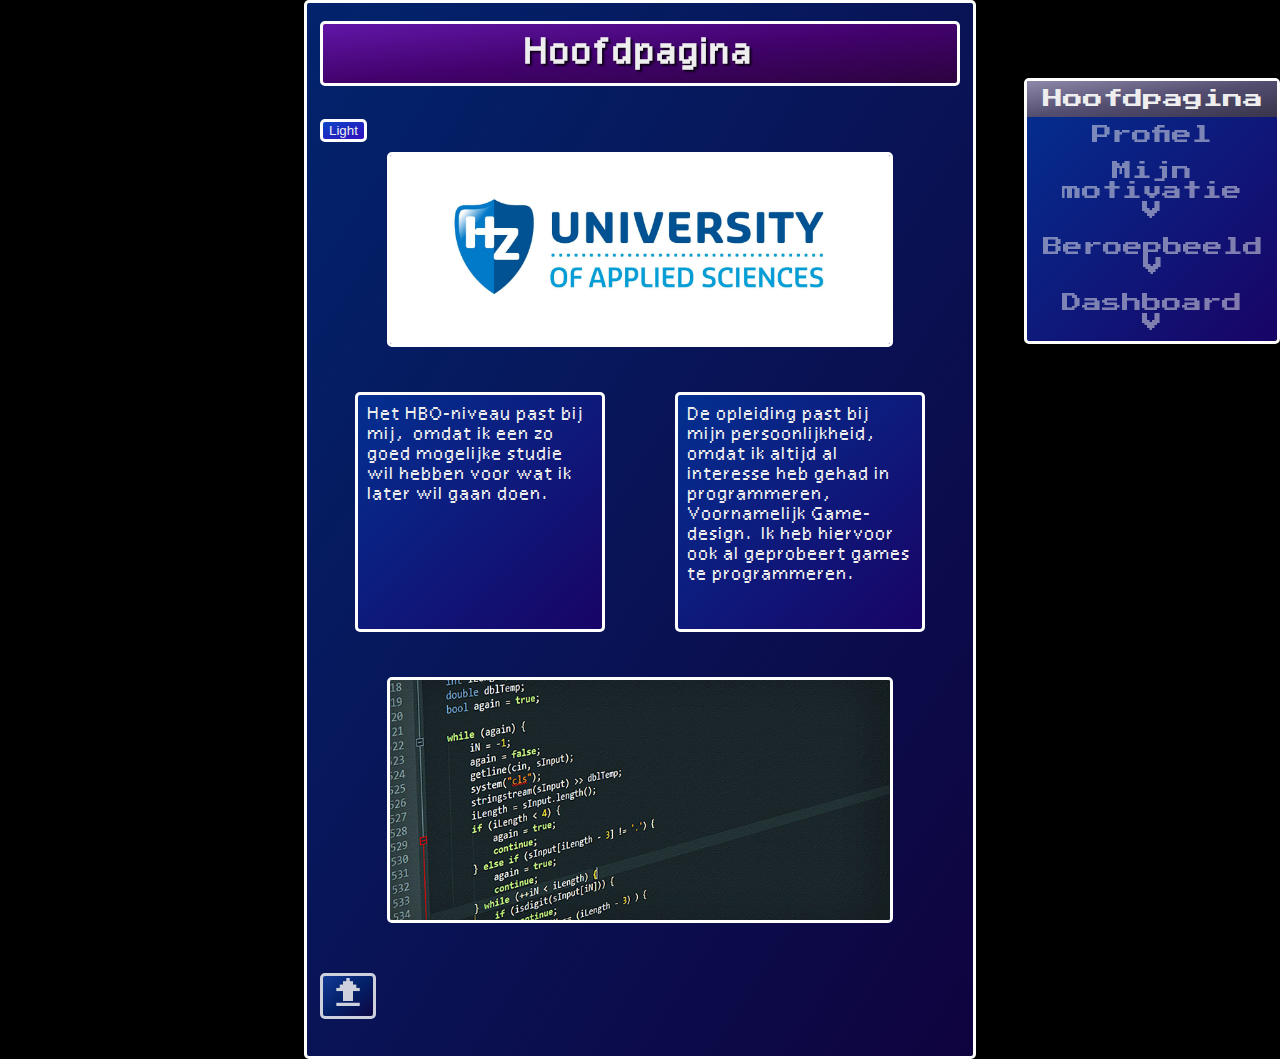
<file: index.html>
<!DOCTYPE html>
<html lang="en" id="html" class="bg-black">
    <head>
        <meta charset="UTF-8">
        <meta name="viewport" content="width=device-width, initial-scale=1.0">
        <meta http-equiv="X-UA-Compatible" content="ie=edge">
        <title>Home</title>

        <link rel="stylesheet" href="./css/style.css">
        <link rel="icon" href="./images/favico.png">
        <link href="https://fonts.googleapis.com/css?family=Press+Start+2P&display=swap" rel="stylesheet">
    </head>

    <body id="top"></body>
        <!-- Title -->
        <h1 class="title">Hoofdpagina</h1>

        <!-- Ligth switch test -->
        <button id="lightSwitch" class="light-switch">Light</button>

        <!-- Navigation bar -->
        <ul style="list-style: none" class="nav-bar background">
                <li>
                    <a href="#"  class="active">Hoofdpagina</a>
                    <a href="profile.html">Profiel</a>
                    <div class="dropdown">
                        <a href="motivation.html">Mijn motivatie V</a>
                        <div class="dropdown-content background">
                            <a href="motivation.html#theory">Theorie</a>
                            <a href="motivation.html#prestatievotivatie">Prestatie-motivatie</a>
                            <a href="motivation.html#carrièreankers">Carrière-ankers</a>
                            <a href="motivation.html#conclusie">Conclusie</a>
                            <a href="motivation.html#sources">Bronnen lijst</a>
                        </div>
                    </div>
                    <div class="dropdown">
                        <a href="beroepsbeeld.html">Beroepbeeld V</a>
                        <div class="dropdown-content background">
                            <a href="beroepsbeeld.html#hboi">HBO-I Student Event</a>
                            <a href="beroepsbeeld.html#bedrijvensafarie">Bedrijven safari</a>
                        </div>
                    </div>
                    <div class="dropdown">
                        <a href="dashboard.html">Dashboard V</a>
                        <div class="dropdown-content background">
                            <a href="dashboard.html#studiewijzer">Studie wijzer</a>
                        </div>
                    </div>
                </li>
            </ul>

        <div class="box">
            <a href="https://hz.nl">
                <img src="./images/hz.png" alt="HZ Logo" width="500px" class="background img-box">
            </a>
        </div>
        
        <div class="box">
            <p class="text-box background">
                Het HBO-niveau past bij mij, omdat ik een zo goed mogelijke studie wil hebben voor wat ik later wil gaan doen.
            </p>
            <p class="text-box background">
                De opleiding past bij mijn persoonlijkheid, omdat ik altijd al interesse heb gehad in programmeren, 
                Voornamelijk Game-design. Ik heb hiervoor ook al geprobeert games te programmeren.
            </p>
        </div>

        <div class="box">
            <img src="./images/programming.jpg" alt="Picture of programming language" width="500px" class="background img-box">
        </div>

        <!-- Button to go to the top of the screen -->
        <h5>
            <a href="#top" class="background">
                <img src = "./images/up.png" alt = "^" width="30px"> 
            </a>
        </h5>

        <script src="./js/app.js"></script>
    </body>
</html>
</file>
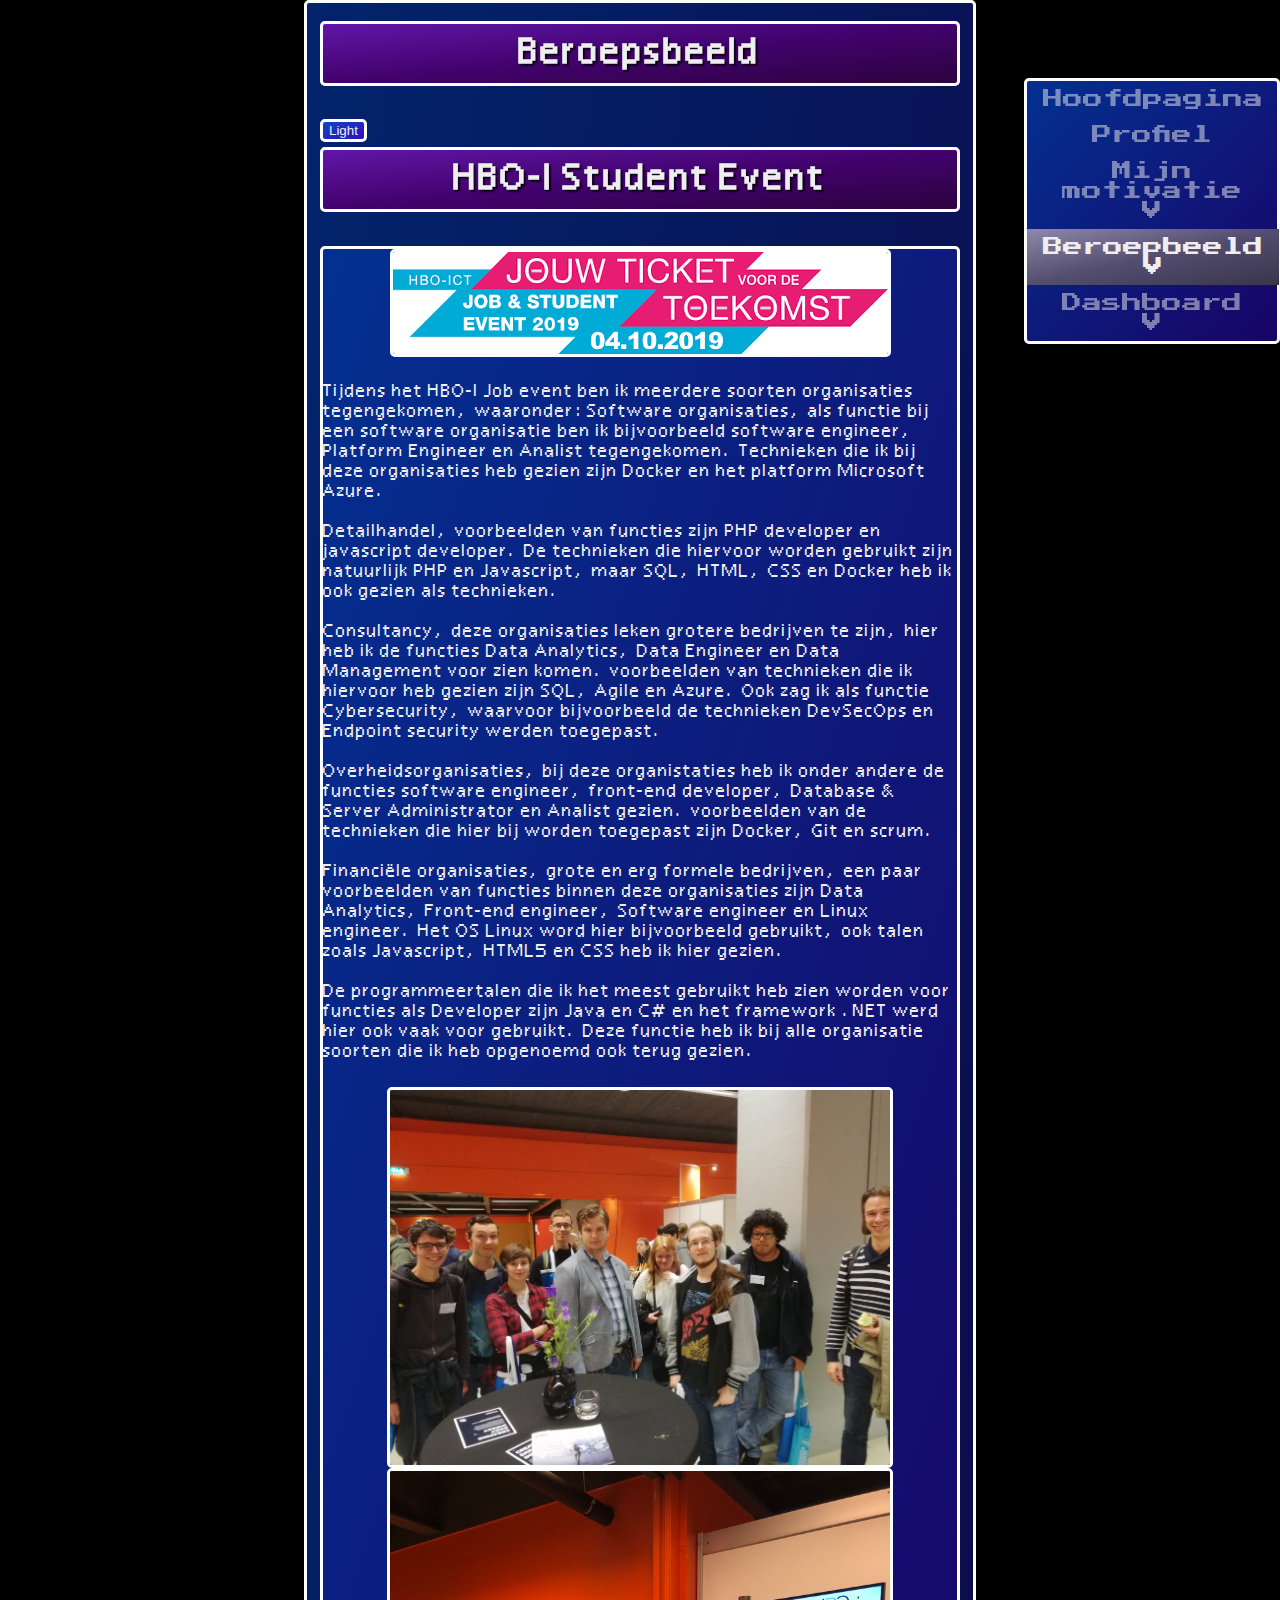
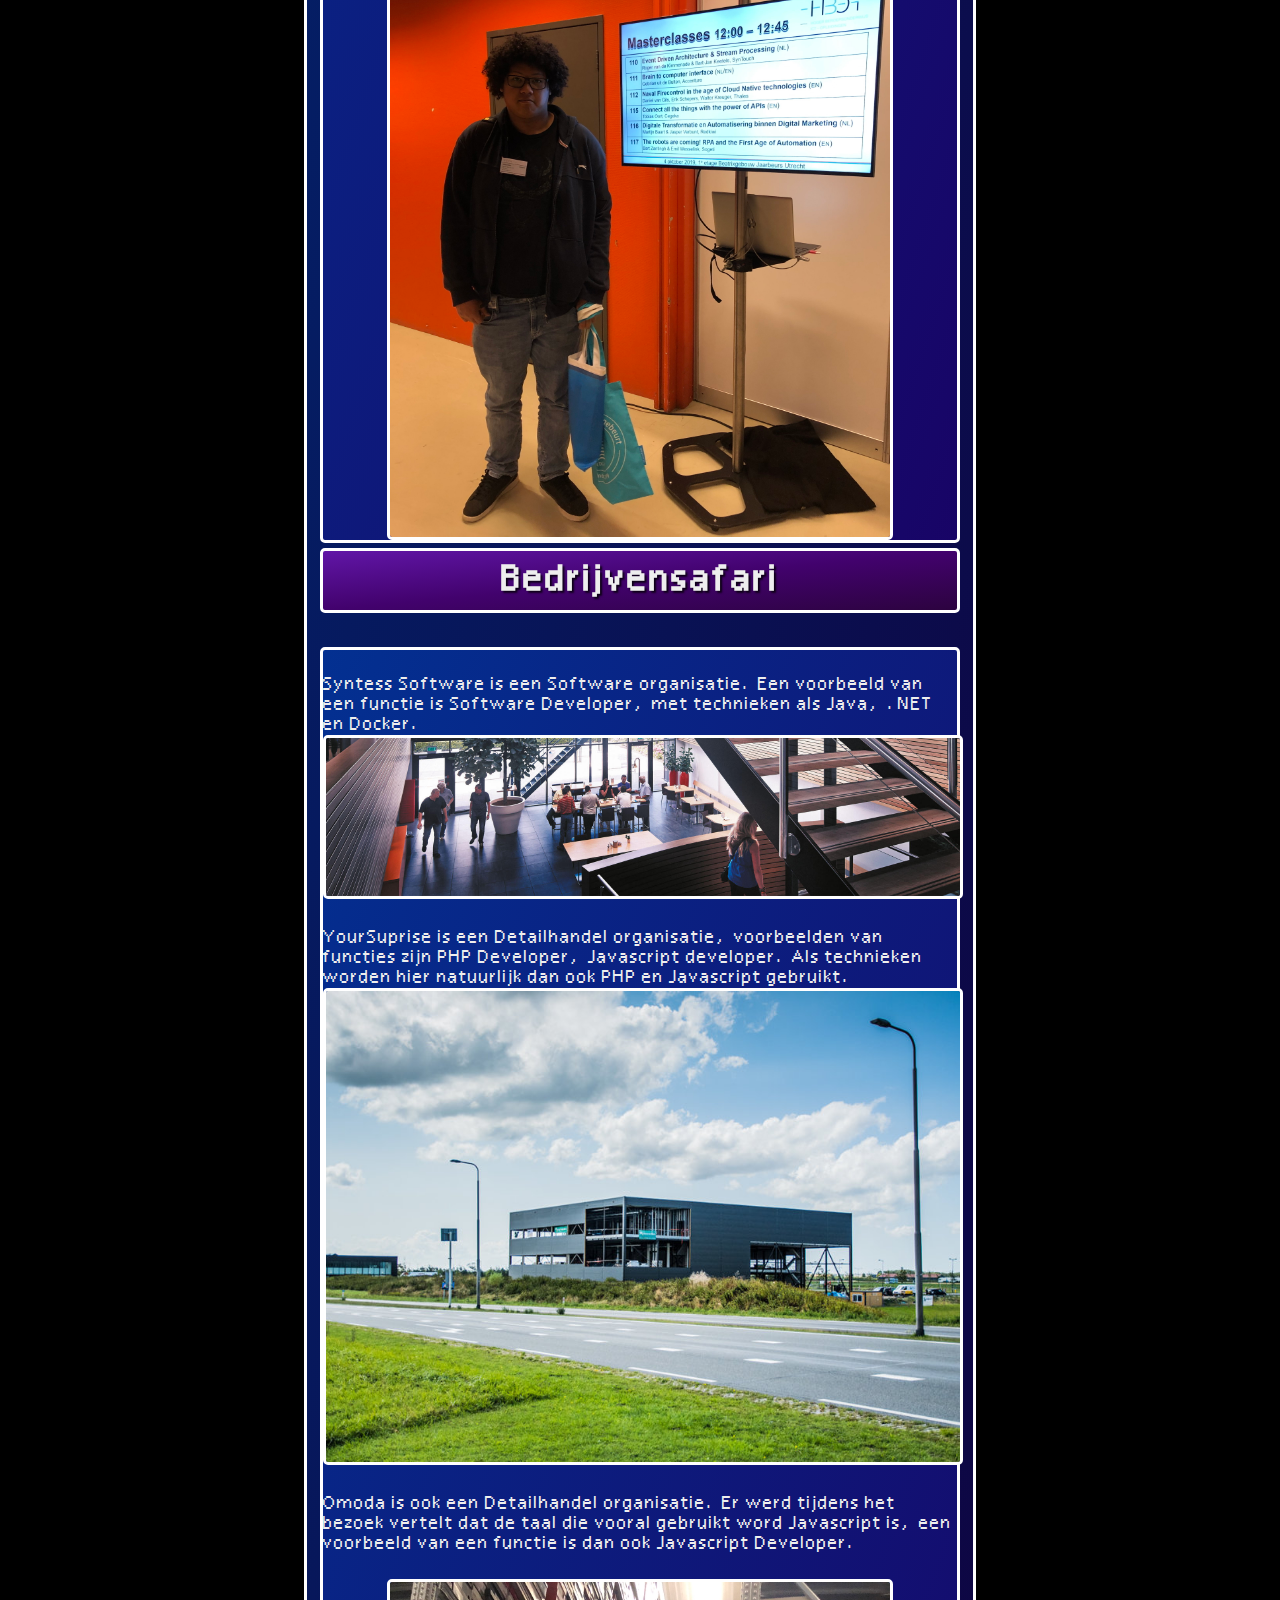
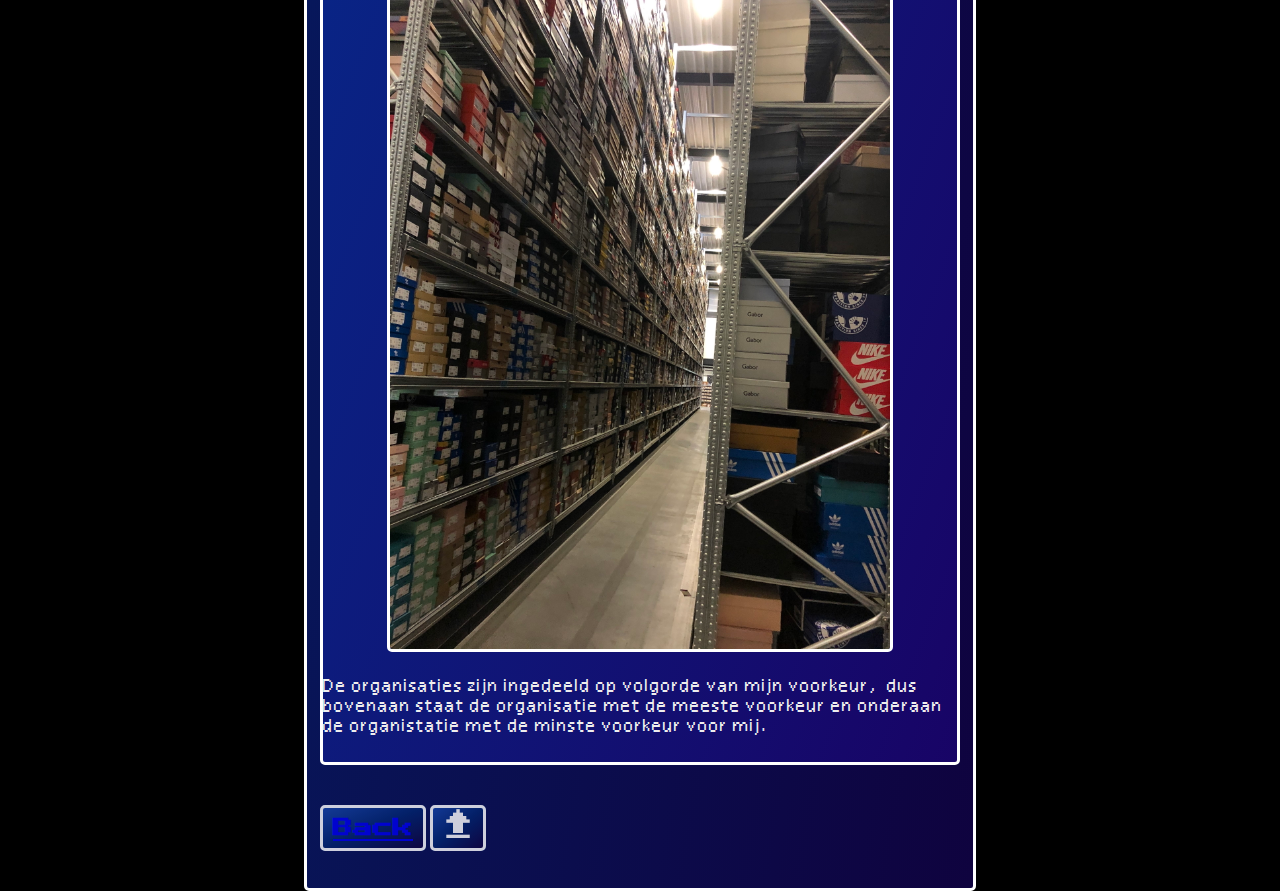
<file: beroepsbeeld.html>
<!DOCTYPE html>
<html lang="en" id="html" class="bg-black">
<head>
    <meta charset="UTF-8">
    <meta name="viewport" content="width=device-width, initial-scale=1.0">
    <meta http-equiv="X-UA-Compatible" content="ie=edge">
    <title>Beroepsbeeld</title>

    <link rel="stylesheet" href="./css/style.css">
    <link rel="icon" href="./images/favico.png">
    <link href="https://fonts.googleapis.com/css?family=Press+Start+2P&display=swap" rel="stylesheet">
</head>
<body id="top">

    <!-- Title -->
    <h1 class="title">Beroepsbeeld</h1>

    <!-- Ligth switch test -->
    <button id="lightSwitch" class="light-switch">Light</button>
    
    <!-- Navigation bar -->
    <ul style="list-style: none" class="nav-bar background">
        <li>
            <a href="/">Hoofdpagina</a>
            <a href="profile.html">Profiel</a>
            <div class="dropdown">
                <a href="motivation.html">Mijn motivatie V</a>
                <div class="dropdown-content background">
                    <a href="motivation.html#theory">Theorie</a>
                    <a href="motivation.html#prestatievotivatie">Prestatie-motivatie</a>
                    <a href="motivation.html#carrièreankers">Carrière-ankers</a>
                    <a href="motivation.html#conclusie">Conclusie</a>
                    <a href="motivation.html#sources">Bronnen lijst</a>
                </div>
            </div>
            <div class="dropdown">
                <a href="#"  class="active">Beroepbeeld V</a>
                <div class="dropdown-content background">
                    <a href="beroepsbeeld.html#hboi">HBO-I Student Event</a>
                    <a href="beroepsbeeld.html#bedrijvensafari">Bedrijven safari</a>
                </div>
            </div>
            <div class="dropdown">
                <a href="dashboard.html">Dashboard V</a>
                <div class="dropdown-content background">
                    <a href="dashboard.html#studiewijzer">Studie wijzer</a>
                </div>
            </div>
        </li>
    </ul>

    <div>
        <h1 class="title" id="hboi">HBO-I Student Event</h1>
        
        <div class="background">
            <div class="box">
                <img src="./images/hboi.png" alt="" class="background">
            </div>
            <p>
                Tijdens het HBO-I Job event ben ik meerdere soorten organisaties tegengekomen, waaronder:
                Software organisaties, als functie bij een software organisatie ben ik bijvoorbeeld software engineer, Platform Engineer en Analist tegengekomen. 
                Technieken die ik bij deze organisaties heb gezien zijn Docker en het platform Microsoft Azure.<br>
                <br>
                Detailhandel, voorbeelden van functies zijn PHP developer en javascript developer. 
                De technieken die hiervoor worden gebruikt zijn natuurlijk PHP en Javascript,
                maar SQL, HTML, CSS en Docker heb ik ook gezien als technieken.<br>
                <br>
                Consultancy, deze organisaties leken grotere bedrijven te zijn, hier heb ik de functies Data Analytics, Data Engineer en Data Management voor zien komen.
                voorbeelden van technieken die ik hiervoor heb gezien zijn SQL, Agile en Azure. Ook zag ik als functie Cybersecurity,
                waarvoor bijvoorbeeld de technieken DevSecOps en Endpoint security werden toegepast.<br>
                <br>
                Overheidsorganisaties, bij deze organistaties heb ik onder andere de functies software engineer, front-end developer, Database & Server Administrator en Analist gezien.
                voorbeelden van de technieken die hier bij worden toegepast zijn Docker, Git en scrum. <br> 
                <br>
                Financiële organisaties, grote en erg formele bedrijven, een paar voorbeelden van functies binnen deze organisaties zijn Data Analytics, 
                Front-end engineer, Software engineer en Linux engineer.
                Het OS Linux word hier bijvoorbeeld gebruikt, ook talen zoals Javascript, HTML5 en CSS heb ik hier gezien.<br>   
                <br>
                De programmeertalen die ik het meest gebruikt heb zien worden voor functies als Developer zijn Java en C# 
                en het framework .NET werd hier ook vaak voor gebruikt. 
                Deze functie heb ik bij alle organisatie soorten die ik heb opgenoemd ook terug gezien.
            </p>
            <div class="box">
                <img src="./images/group.jpg" alt="group photo" width="500" class="background">
            </div>
            <div class="box">
                    <img src="./images/self.jpg" alt="self" width="500" class="background">
            </div>
        </div>

        <h1 class="title" id="bedrijvensafari">Bedrijvensafari</h1>

        <div class="background">
            <p>
                Syntess Software is een Software organisatie. 
                Een voorbeeld van een functie is Software Developer, 
                met technieken als Java, .NET en Docker.
                <img src="./images/syntess.jpg" alt="Syntess Software" class="background">
            </p>
            <p>
                YourSuprise is een Detailhandel organisatie, voorbeelden van functies zijn PHP Developer, Javascript developer.
                Als technieken worden hier natuurlijk dan ook PHP en Javascript gebruikt.
                <img src="./images/yoursuprise.jpg" alt="YourSuprise" class="background">
            </p>
            <p>
                Omoda is ook een Detailhandel organisatie. 
                Er werd tijdens het bezoek vertelt dat de taal die vooral gebruikt word Javascript is, 
                een voorbeeld van een functie is dan ook Javascript Developer.<br>

                <div class="box">
                    <img src="./images/omodaShoes.jpeg" alt="Omoda" width="500" class="background">
                </div>
            </p>

            <p>
                De organisaties zijn ingedeeld op volgorde van mijn voorkeur, 
                dus bovenaan staat de organisatie met de meeste voorkeur 
                en onderaan de organistatie met de minste voorkeur voor mij.
            </p>
        </div>
    </div>
    

    <!-- Back button to the Headpage and Button to go to the top of the screen -->
    <h5>
        <a href="/" class="background">Back</a>
        <a href="#top" class="background">
            <img src = "./images/up.png" alt = "^" width="30px"> 
        </a>
    </h5>

    <script src="./js/app.js"></script>
</body>
</html>
</file>
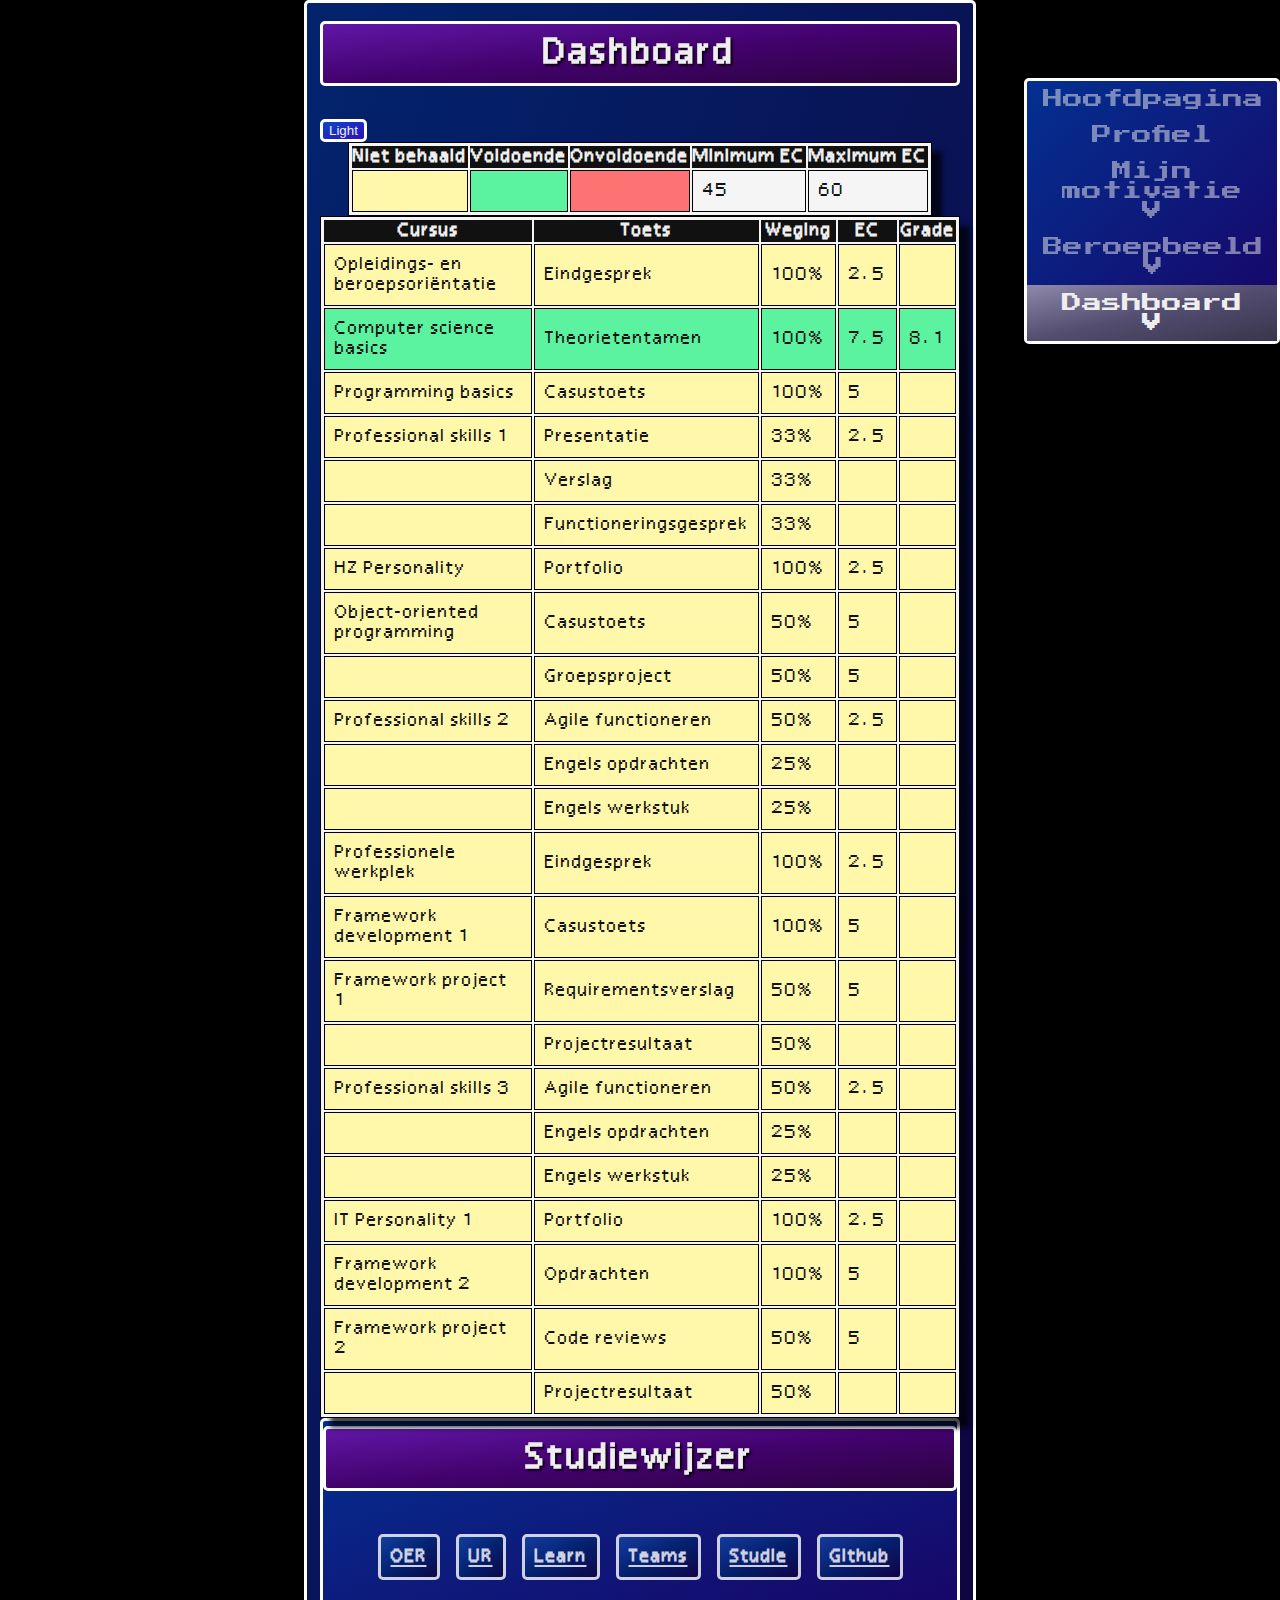
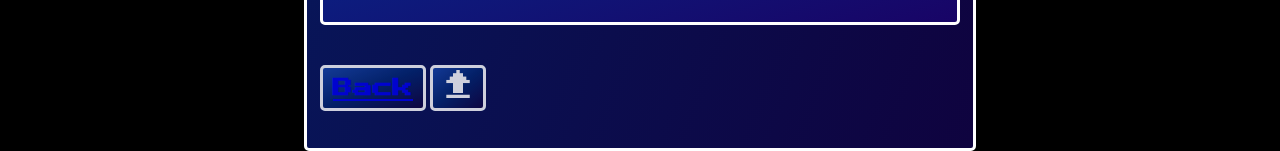
<file: dashboard.html>
<!DOCTYPE html>
<html lang="en" id="html" class="bg-black">
    <head>
        <meta charset="UTF-8">
        <meta name="viewport" content="width=device-width, initial-scale=1.0">
        <meta http-equiv="X-UA-Compatible" content="ie=edge">
        <title>Personal Dashboard</title>

        <link rel="stylesheet" href="./css/style.css">
        <link rel="icon" href="./images/favico.png">
        <link href="https://fonts.googleapis.com/css?family=Press+Start+2P&display=swap" rel="stylesheet">

    </head>

    <style>
    </style>
    <body id="top">
        <!-- Ligth switch test
        <button>Light switch</button>
        <script src="./js/app.js"></script> -->

        <!-- Title -->
        <h1 class="title">Dashboard</h1>

        <!-- Ligth switch test -->
        <button id="lightSwitch" class="light-switch">Light</button>
        
        <!-- Navigation bar -->
        <ul style="list-style: none" class="nav-bar background">
                <li>
                    <a href="/">Hoofdpagina</a>
                    <a href="profile.html">Profiel</a>
                    <div class="dropdown">
                        <a href="motivation.html">Mijn motivatie V</a>
                        <div class="dropdown-content background">
                            <a href="motivation.html#theory">Theorie</a>
                            <a href="motivation.html#prestatievotivatie">Prestatie-motivatie</a>
                            <a href="motivation.html#carrièreankers">Carrière-ankers</a>
                            <a href="motivation.html#conclusie">Conclusie</a>
                            <a href="motivation.html#sources">Bronnen lijst</a>
                        </div>
                    </div>
                    <div class="dropdown">
                        <a href="beroepsbeeld.html">Beroepbeeld V</a>
                        <div class="dropdown-content background">
                            <a href="beroepsbeeld.html#hboi">HBO-I Student Event</a>
                            <a href="beroepsbeeld.html#bedrijvensafarie">Bedrijven safari</a>
                        </div>
                    </div>
                    <div class="dropdown">
                        <a href="#" class="active">Dashboard V</a>
                        <div class="dropdown-content background">
                            <a href="dashboard.html#studiewijzer">Studie wijzer</a>
                        </div>
                    </div>
                </li>
            </ul>

        <!-- Table -->
        <div class="box">
            <!-- Legenda -->
            <table>
                <tr class="table-top">
                    <th>Niet behaald</th>
                    <th>Voldoende</th>
                    <th>Onvoldoende</th>
                    <th>Minimum EC</th>
                    <th>Maximum EC</th>
                </tr>
                <tr>
                    <td class="niet-behaald"></td>
                    <td class="voldoende"></td>
                    <td class="onvoldoende"></td>
                    <td>45</td>
                    <td>60</td>
                </tr>
            </table>
        </div>
        <div class="box">
            <!-- Studiemonitor -->
            <table>
                <tr class="table-top">
                    <th>Cursus</th>
                    <th>Toets</th>
                    <th>Weging</th>
                    <th>EC</th>
                    <th>Grade</th>
                </tr>
                <tr class="niet-behaald">
                    <td>Opleidings- en beroepsoriëntatie</td>
                    <td>Eindgesprek</td>
                    <td>100%</td>
                    <td>2.5</td>
                    <td></td>
                </tr>
                <tr class="voldoende">
                    <td>Computer science basics</td>
                    <td>Theorietentamen</td>
                    <td>100%</td>
                    <td>7.5</td>
                    <td>8.1</td>
                </tr>
                <tr class="niet-behaald">
                    <td>Programming basics</td>
                    <td>Casustoets</td>
                    <td>100%</td>
                    <td>5</td>
                    <td></td>
                </tr>
                <tr class="niet-behaald">
                    <td>Professional skills 1</td>
                    <td>Presentatie</td>
                    <td>33%</td>
                    <td>2.5</td>
                    <td></td>
                </tr>
                <tr class="niet-behaald">
                    <td></td>
                    <td>Verslag</td>
                    <td>33%</td>
                    <td></td>
                    <td></td>
                </tr>
                <tr class="niet-behaald">
                    <td></td>
                    <td>Functioneringsgesprek</td>
                    <td>33%</td>
                    <td></td>
                    <td></td>
                </tr>
                <tr class="niet-behaald">
                    <td>HZ Personality</td>
                    <td>Portfolio</td>
                    <td>100%</td>
                    <td>2.5</td>
                    <td></td>
                </tr>
                <tr class="niet-behaald">
                    <td>Object-oriented programming</td>
                    <td>Casustoets</td>
                    <td>50%</td>
                    <td>5</td>
                    <td></td>
                </tr>
                <tr class="niet-behaald">
                    <td></td>
                    <td>Groepsproject</td>
                    <td>50%</td>
                    <td>5</td>
                    <td></td>
                </tr>
                <tr class="niet-behaald">
                    <td>Professional skills 2</td>
                    <td>Agile functioneren</td>
                    <td>50%</td>
                    <td>2.5</td>
                    <td></td>
                </tr>
                <tr class="niet-behaald">
                    <td></td>
                    <td>Engels opdrachten</td>
                    <td>25%</td>
                    <td></td>
                    <td></td>
                </tr>
                <tr class="niet-behaald">
                    <td></td>
                    <td>Engels werkstuk</td>
                    <td>25%</td>
                    <td></td>
                    <td></td>
                </tr>
                <tr class="niet-behaald">
                    <td>Professionele werkplek</td>
                    <td>Eindgesprek</td>
                    <td>100%</td>
                    <td>2.5</td>
                    <td></td>
                </tr>
                <tr class="niet-behaald">
                    <td>Framework development 1</td>
                    <td>Casustoets</td>
                    <td>100%</td>
                    <td>5</td>
                    <td></td>
                </tr>
                <tr class="niet-behaald">
                    <td>Framework project 1</td>
                    <td>Requirementsverslag</td>
                    <td>50%</td>
                    <td>5</td>
                    <td></td>
                </tr>
                <tr class="niet-behaald">
                    <td></td>
                    <td>Projectresultaat</td>
                    <td>50%</td>
                    <td></td>
                    <td></td>
                </tr>
                <tr class="niet-behaald">
                    <td>Professional skills 3</td>
                    <td>Agile functioneren</td>
                    <td>50%</td>
                    <td>2.5</td>
                    <td></td>
                </tr>
                <tr class="niet-behaald">
                    <td></td>
                    <td>Engels opdrachten</td>
                    <td>25%</td>
                    <td></td>
                    <td></td>
                </tr>
                <tr class="niet-behaald">
                    <td></td>
                    <td>Engels werkstuk</td>
                    <td>25%</td>
                    <td></td>
                    <td></td>
                </tr>
                <tr class="niet-behaald">
                    <td>IT Personality 1</td>
                    <td>Portfolio</td>
                    <td>100%</td>
                    <td>2.5</td>
                    <td></td>
                </tr>
                <tr class="niet-behaald">
                    <td>Framework development 2</td>
                    <td>Opdrachten</td>
                    <td>100%</td>
                    <td>5</td>
                    <td></td>
                </tr>
                <tr class="niet-behaald">
                    <td>Framework project 2</td>
                    <td>Code reviews</td>
                    <td>50%</td>
                    <td>5</td>
                    <td></td>
                </tr>
                <tr class="niet-behaald">
                    <td></td>
                    <td>Projectresultaat</td>
                    <td>50%</td>
                    <td></td>
                    <td></td>
                </tr>
            </table>
        </div>

        <div class="background">
            <!-- Title -->
            <h1 class="title" id="studiewijzer">Studiewijzer</h1>

            <!-- Relevent links -->
            <h5 class="box">
                <p><a href="https://hz.nl/over-de-hz/regelingen-documenten-1/onderwijs-en-examenregelingen" class="button-box">OER</a> </p>
                <p><a href="https://hz.nl/uploads/documents/Regelingen/OERS/2018-2019/9.-HBO-ICT-vt-Uitvoeringsregeling-HZ-2018%E2%80%932019-V02.pdf" class="button-box">UR</a></p>
                <p><a href="https://learn.hz.nl" class="button-box">Learn</a></p>
                <p><a href="https://teams.microsoft.com/l/team/19%3a827654897ab746089c081f24aff1c984%40thread.skype/conversations?groupId=337e8cca-f67d-4132-9fa9-b0c761bbeb94&tenantId=4c16deb3-342d-4fca-bcd5-b1429308034c" class="button-box">Teams</a></p>
                <p><a href="https://apps.hz.nl/angular/studievoortgang/studiestatus" class="button-box">Studie</a></p>
                <p><a href="https://github.com/HZ-HBO-ICT" class="button-box">Github</a></p>
            </h5>
        </div>   

        <!-- Back button to the Headpage and Button to go to the top of the screen -->
        <h5>
            <a href="/" class="background">Back</a>
            <a href="#top" class="background">
                <img src = "./images/up.png" alt = "^" width="30px"> 
            </a>
        </h5>

        <script src="./js/app.js"></script>
    </body>
</html>
</file>
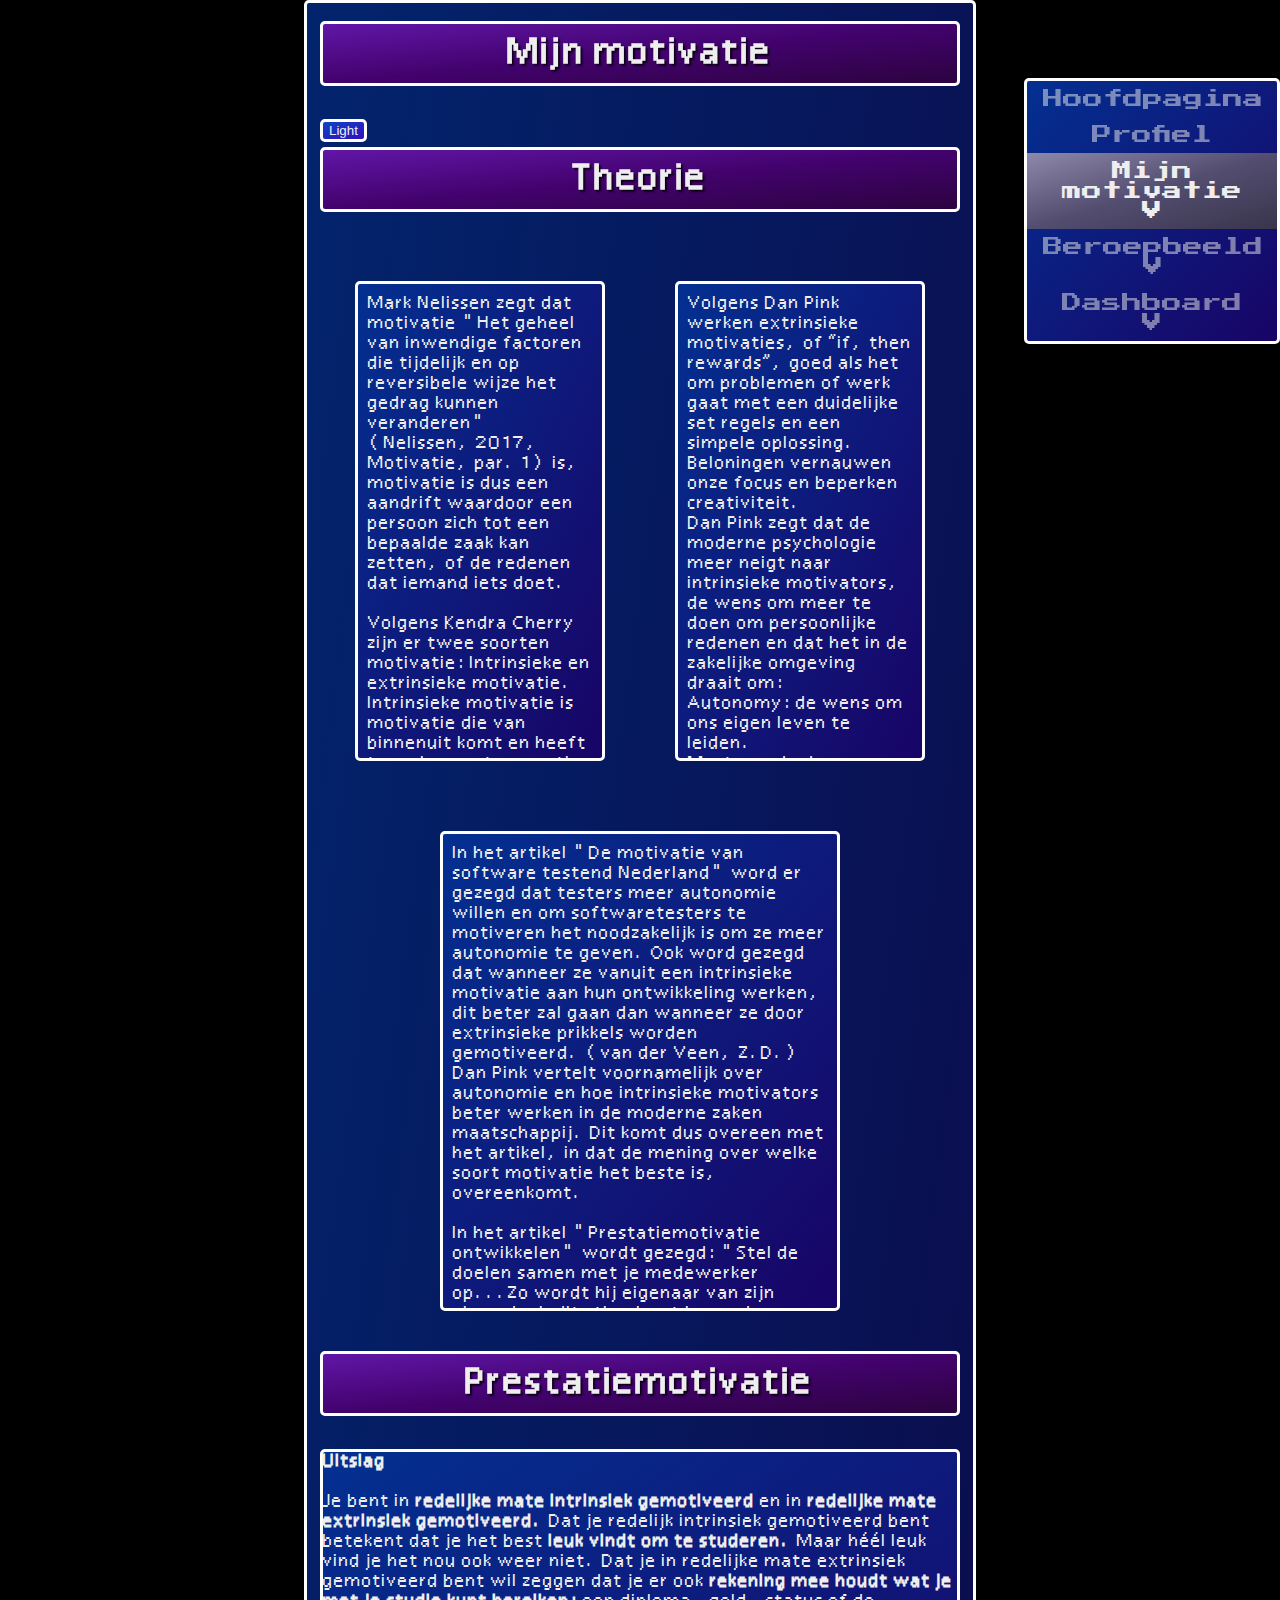
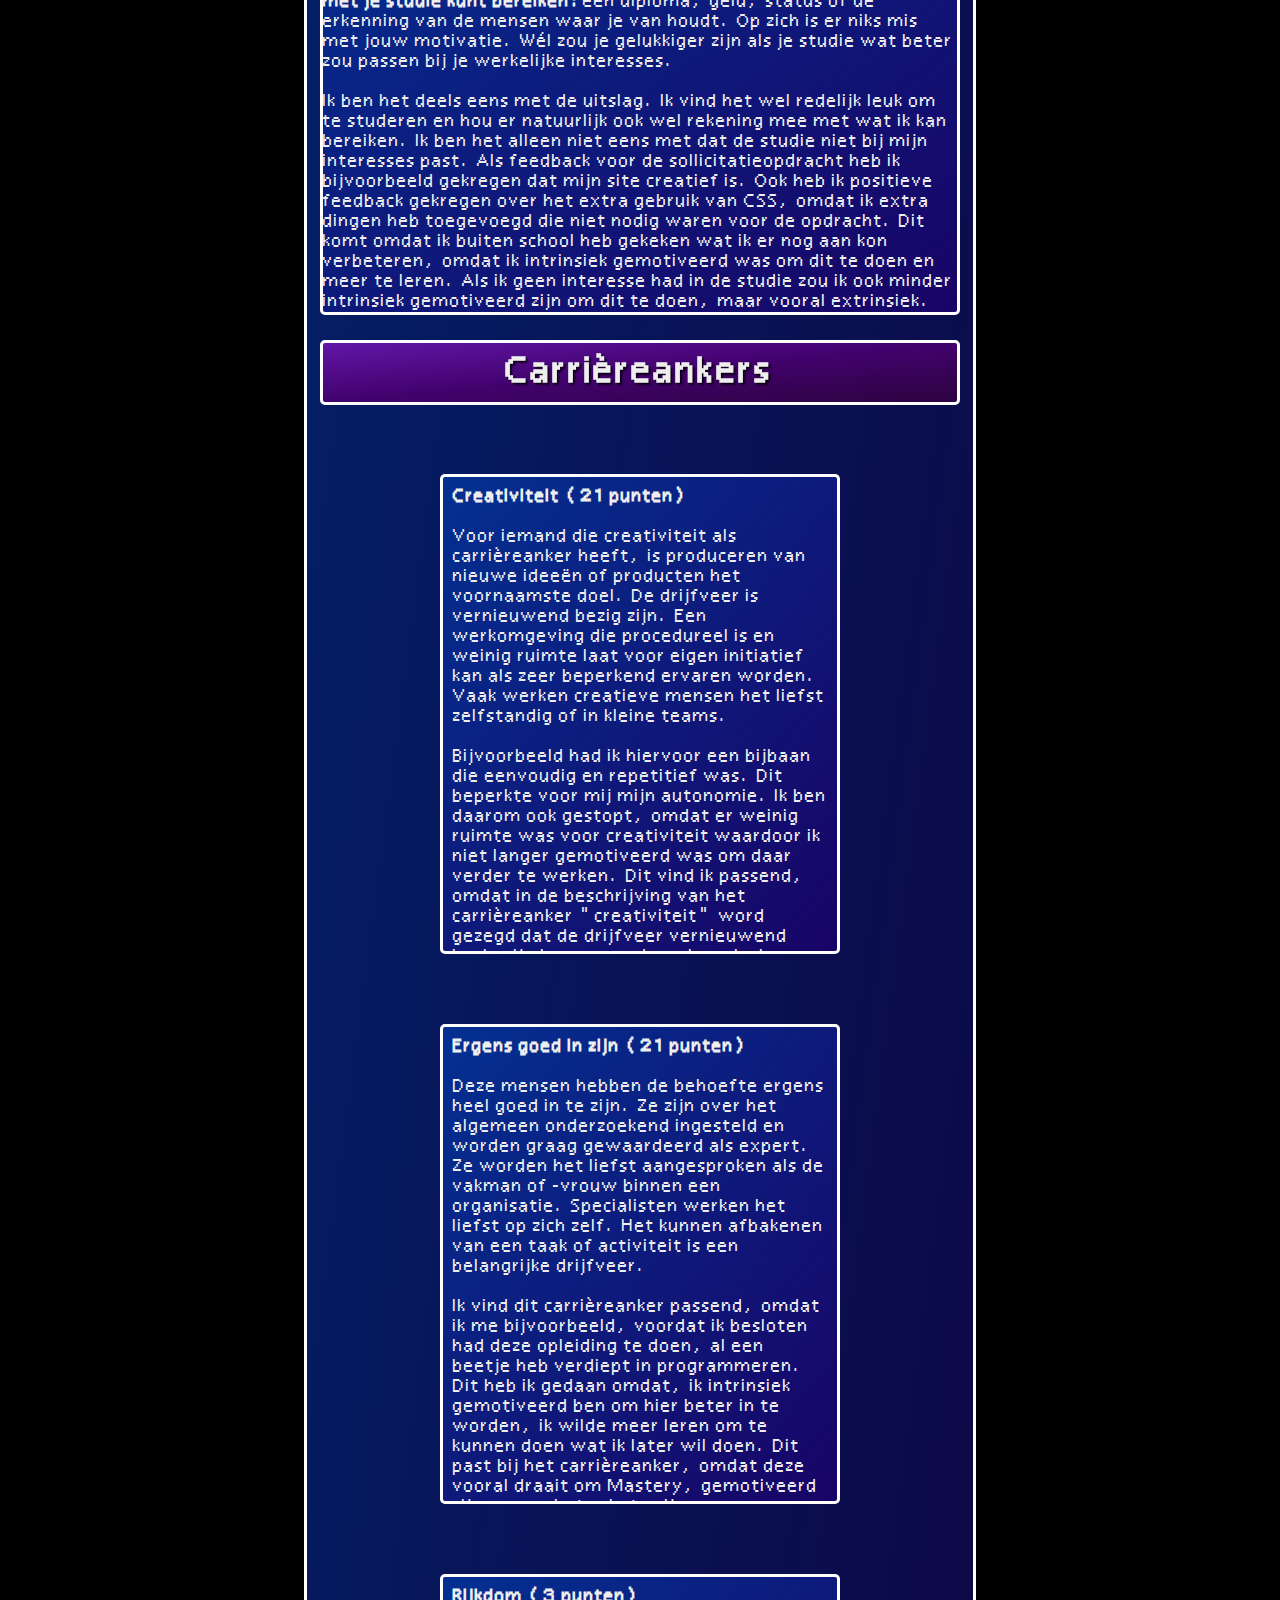
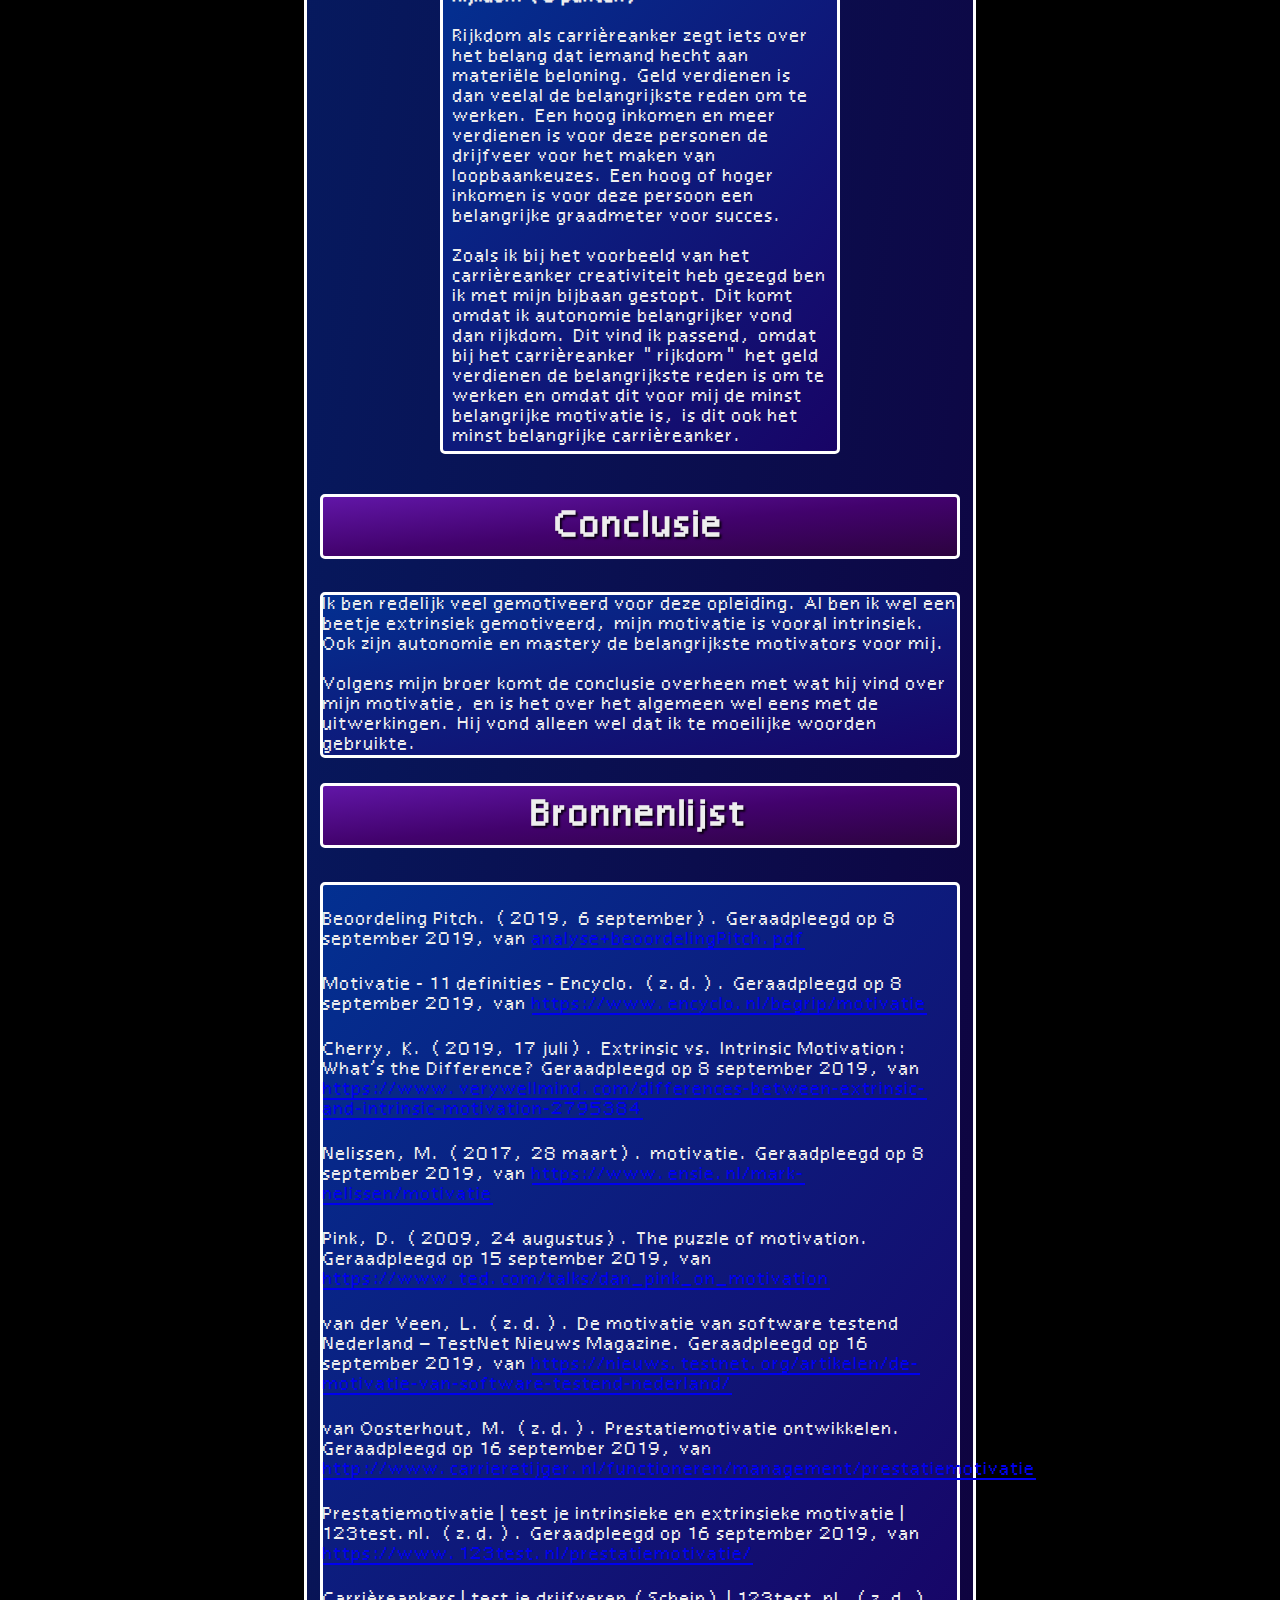
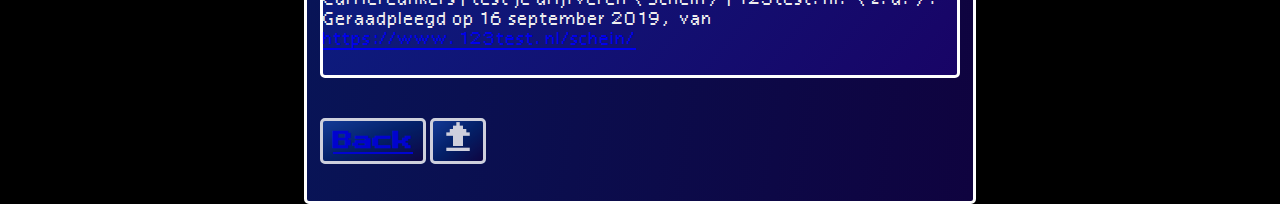
<file: motivation.html>
<!DOCTYPE html>
<html lang="en" id="html" class="bg-black">
    <head>
        <meta charset="UTF-8">
        <meta name="viewport" content="width=device-width, initial-scale=1.0">
        <meta http-equiv="X-UA-Compatible" content="ie=edge">
        <title>Motivatie</title>

        <link rel="stylesheet" href="./css/style.css">
        <link rel="icon" href="./images/favico.png">
        <link href="https://fonts.googleapis.com/css?family=Press+Start+2P&display=swap" rel="stylesheet">
    </head>
    <body>
        <!-- Light switch test
        <button>Light switch</button>
        <script src="./js/app.js"></script> -->

        <!-- Title -->
        <h1 class="title">Mijn motivatie</h1>

        <!-- Ligth switch test -->
        <button id="lightSwitch" class="light-switch">Light</button>

        <!-- Navigation bar -->
        <ul style="list-style: none" class="nav-bar background">
                <li>
                    <a href="/">Hoofdpagina</a>
                    <a href="profile.html">Profiel</a>
                    <div class="dropdown">
                        <a href="#"  class="active">Mijn motivatie V</a>
                        <div class="dropdown-content background">
                            <a href="motivation.html#theory">Theorie</a>
                            <a href="motivation.html#prestatievotivatie">Prestatie-motivatie</a>
                            <a href="motivation.html#carrièreankers">Carrière-ankers</a>
                            <a href="motivation.html#conclusie">Conclusie</a>
                            <a href="motivation.html#sources">Bronnen lijst</a>
                        </div>
                    </div>
                    <div class="dropdown">
                        <a href="beroepsbeeld.html">Beroepbeeld V</a>
                        <div class="dropdown-content background">
                            <a href="beroepsbeeld.html#hboi">HBO-I Student Event</a>
                            <a href="beroepsbeeld.html#bedrijvensafarie">Bedrijven safari</a>
                        </div>
                    </div>
                    <div class="dropdown">
                        <a href="dashboard.html">Dashboard V</a>
                        <div class="dropdown-content background">
                            <a href="dashboard.html#studiewijzer">Studie wijzer</a>
                        </div>
                    </div>
                </li>
            </ul>

        <h1 class="title" id="theory">Theorie</h1>
        <div class="box">
            <p class="motivatie-box background">
                Mark Nelissen zegt dat motivatie "Het geheel van inwendige factoren die tijdelijk en op reversibele wijze het gedrag kunnen veranderen" (Nelissen, 2017, Motivatie, par. 1) is, 
                motivatie is dus een aandrift waardoor een persoon zich tot een bepaalde zaak kan zetten, of de redenen dat iemand iets doet.
                <br>
                <br>Volgens Kendra Cherry zijn er twee soorten motivatie:
                Intrinsieke en extrinsieke motivatie.
                <br>Intrinsieke motivatie is motivatie die van binnenuit komt en heeft te maken met een actie uitvoeren voor je eigen behoefte.
                <br>Extrinsieke motivatie is motivatie die van buitenaf komt en heeft te maken met redenen die je van externe dingen krijgt, vaak om er iets voor terug te krijgen.
                <br>(Cherry, 2019)
            </p>
            <p class="motivatie-box background">
                Volgens Dan Pink werken extrinsieke motivaties, of “if, then rewards”, goed als het om problemen of werk gaat met een duidelijke set regels en een simpele oplossing. Beloningen vernauwen onze focus en beperken creativiteit.
                <br>Dan Pink zegt dat de moderne psychologie meer neigt naar intrinsieke motivators, de wens om meer te doen om persoonlijke redenen en dat het in de zakelijke omgeving draait om:
                <br>Autonomy: de wens om ons eigen leven te leiden.
                <br>Mastery: de drang om beter te worden of vaardigheden te ontwikkelen.
                <br>Purpose: de noodzaak om te doen wat we doen om redenen die groter zijn dan wijzelf.(Pink, 2009)
            </p>
        </div>

        <div class="box">
            <p class="motivatie-box background">
                In het artikel "De motivatie van software testend Nederland" word er gezegd dat 
                testers meer autonomie willen en om softwaretesters te motiveren het noodzakelijk is om ze meer autonomie te geven.  
                Ook word gezegd dat wanneer ze vanuit een intrinsieke motivatie aan hun ontwikkeling werken, dit beter zal gaan dan wanneer 
                ze door extrinsieke prikkels worden gemotiveerd. (van der Veen, Z.D.)
                <br>Dan Pink vertelt voornamelijk over autonomie en hoe intrinsieke motivators beter werken in de moderne zaken maatschappij.
                Dit komt dus overeen met het artikel, in dat de mening over welke soort motivatie het beste is, overeenkomt.
                <br>
                <br>In het artikel "Prestatiemotivatie ontwikkelen" wordt gezegd: 
                "Stel de doelen samen met je medewerker op...Zo wordt hij eigenaar van zijn eigen doel; dit stimuleert iemand meer dan een opgelegd doel." (van Oosterhout, Z.D, par. 3)
                <br>Dan Pink heeft het vooral over autonomie, wat de wens om je eigen leven te leiden is. Het eigenaar zijn van je eigen doelen heeft hier dus mee te maken en komt overeen met de ideeën van Dan Pink.
            </p>
        </div>

        <h1 class="title" id="prestatiemotivatie">Prestatiemotivatie</h1>

        <div clas="box">
                <p class="background">
                    <b>Uitslag</b>
                    <br>
                    <br>Je bent in <b>redelijke mate intrinsiek gemotiveerd</b> en in <b>redelijke mate extrinsiek gemotiveerd.</b> Dat je redelijk intrinsiek gemotiveerd bent betekent dat je het best <b>leuk vindt om te studeren.</b>
                    Maar héél leuk vind je het nou ook weer niet. Dat je in redelijke mate extrinsiek gemotiveerd bent wil zeggen 
                    dat je er ook <b>rekening mee houdt wat je met je studie kunt bereiken:</b> 
                    een diploma, geld, status of de erkenning van de mensen waar je van houdt. 
                    Op zich is er niks mis met jouw motivatie. Wél zou je gelukkiger zijn als je studie wat beter zou passen 
                    bij je werkelijke interesses.
                    <br>
                    <br>Ik ben het deels eens met de uitslag. Ik vind het wel redelijk leuk om te studeren en 
                    hou er natuurlijk ook wel rekening mee met wat ik kan bereiken. 
                    Ik ben het alleen niet eens met dat de studie niet bij mijn interesses past.
                    Als feedback voor de sollicitatieopdracht heb ik bijvoorbeeld gekregen dat mijn site creatief is.
                    Ook heb ik positieve feedback gekregen over het extra gebruik van CSS, omdat ik extra dingen heb toegevoegd die niet nodig waren voor de opdracht.
                    Dit komt omdat ik buiten school heb gekeken wat ik er nog aan kon verbeteren, omdat ik intrinsiek gemotiveerd was om dit te doen en meer te leren.
                    Als ik geen interesse had in de studie zou ik ook minder intrinsiek gemotiveerd zijn om dit te doen, maar vooral extrinsiek.
                </p>
            </div>

        <h1 class="title" id="carrièreankers">Carrièreankers</h1>

        <div class="box">
            <p class="motivatie-box background">
                <b>Creativiteit (21 punten)</b>
                <br>
                <br>Voor iemand die creativiteit als carrièreanker heeft, is produceren van nieuwe ideeën of producten 
                het voornaamste doel. De drijfveer is vernieuwend bezig zijn. Een werkomgeving die procedureel is en weinig 
                ruimte laat voor eigen initiatief kan als zeer beperkend ervaren worden. Vaak werken creatieve mensen het liefst 
                zelfstandig of in kleine teams.
                <br>
                <br>Bijvoorbeeld had ik hiervoor een bijbaan die eenvoudig en repetitief was. Dit beperkte voor mij mijn autonomie.
                Ik ben daarom ook gestopt, omdat er weinig ruimte was voor creativiteit waardoor ik niet langer gemotiveerd was om 
                daar verder te werken. Dit vind ik passend, omdat in de beschrijving van het carrièreanker "creativiteit" word gezegd dat
                de drijfveer vernieuwend bezig zijn is en procedureel werk als beperkend kan worden ervaren, wat een van de redenen is dat ik ben gestopt
                in mijn voorbeeld.
            </p>
        </div>

        <div class="box">
            <p class="motivatie-box background">
                <b>Ergens goed in zijn (21 punten)</b>
                <br>
                <br>Deze mensen hebben de behoefte ergens heel goed in te zijn. Ze zijn over het  
                algemeen onderzoekend ingesteld en worden graag gewaardeerd als expert. Ze worden het liefst aangesproken
                als de vakman of -vrouw binnen een organisatie. Specialisten werken het liefst op zich zelf. 
                Het kunnen afbakenen van een taak of activiteit is een belangrijke drijfveer.
                <br>
                <br>Ik vind dit carrièreanker passend, omdat ik me bijvoorbeeld, voordat ik besloten had deze opleiding te doen, al een beetje heb verdiept in programmeren.
                Dit heb ik gedaan omdat, ik intrinsiek gemotiveerd ben om hier beter in te worden, ik wilde meer leren om te kunnen doen wat ik later wil doen. 
                Dit past bij het carrièreanker, omdat deze vooral draait om Mastery, gemotiveerd zijn ergens beter in te zijn.
            </p>
        </div>

        <div class="box">
            <p class="motivatie-box background">
                <b>Rijkdom (3 punten)</b>
                <br>
                <br>Rijkdom als carrièreanker zegt iets over het belang dat iemand hecht aan materiële beloning. 
                Geld verdienen is dan veelal de belangrijkste reden om te werken. Een hoog inkomen en meer verdienen 
                is voor deze personen de drijfveer voor het maken van loopbaankeuzes. Een hoog of hoger inkomen is 
                voor deze persoon een belangrijke graadmeter voor succes.
                <br>
                <br> Zoals ik bij het voorbeeld van het carrièreanker creativiteit heb gezegd ben ik met mijn bijbaan gestopt. 
                Dit komt omdat ik autonomie belangrijker vond dan rijkdom. Dit vind ik passend, omdat bij het carrièreanker "rijkdom" het
                geld verdienen de belangrijkste reden is om te werken en omdat dit voor mij de minst belangrijke motivatie is, is dit
                ook het minst belangrijke carrièreanker.
            </p>
        </div>

        <div>
            <h1 class="title" id="conclusie">Conclusie</h1>
            <p class="background">
                Ik ben redelijk veel gemotiveerd voor deze opleiding. Al ben ik wel een beetje extrinsiek gemotiveerd, mijn motivatie is vooral 
                intrinsiek. Ook zijn autonomie en mastery de belangrijkste motivators voor mij.<br>
                <br>
                Volgens mijn broer komt de conclusie overheen met wat hij vind over mijn motivatie, 
                en is het over het algemeen wel eens met de uitwerkingen.
                Hij vond alleen wel dat ik te moeilijke woorden gebruikte.
            </p>
        </div>

        <!-- Bronnenlijst -->
        <h1 class="title" id="sources">Bronnenlijst</h1>

        <div class="background">
            <p>Beoordeling Pitch. (2019, 6 september). Geraadpleegd op 8 september 2019, van <a href="analyse+beoordelingPitch.pdf">analyse+beoordelingPitch.pdf</a></p>
            <p>Motivatie - 11 definities - Encyclo. (z.d.). Geraadpleegd op 8 september 2019, van <a href="https://www.encyclo.nl/begrip/motivatie">https://www.encyclo.nl/begrip/motivatie</a></p>
            <p>Cherry, K. (2019, 17 juli). Extrinsic vs. Intrinsic Motivation: What’s the Difference? Geraadpleegd op 8 september 2019, van <a href="https://www.verywellmind.com/differences-between-extrinsic-and-intrinsic-motivation-2795384">https://www.verywellmind.com/differences-between-extrinsic-and-intrinsic-motivation-2795384</a></p>
            <p>Nelissen, M. (2017, 28 maart). motivatie. Geraadpleegd op 8 september 2019, van <a href="https://www.ensie.nl/mark-nelissen/motivatie">https://www.ensie.nl/mark-nelissen/motivatie</a></p>
            <p>Pink, D. (2009, 24 augustus). The puzzle of motivation. Geraadpleegd op 15 september 2019, van <a href="https://www.ted.com/talks/dan_pink_on_motivation">https://www.ted.com/talks/dan_pink_on_motivation</a></p>
            <p>van der Veen, L. (z.d.). De motivatie van software testend Nederland – TestNet Nieuws Magazine. Geraadpleegd op 16 september 2019, van <a href="https://nieuws.testnet.org/artikelen/de-motivatie-van-software-testend-nederland/">https://nieuws.testnet.org/artikelen/de-motivatie-van-software-testend-nederland/</a></p>
            <p>van Oosterhout, M. (z.d.). Prestatiemotivatie ontwikkelen. Geraadpleegd op 16 september 2019, van <a href="http://www.carrieretijger.nl/functioneren/management/prestatiemotivatie">http://www.carrieretijger.nl/functioneren/management/prestatiemotivatie</a></p>
            <p>Prestatiemotivatie | test je intrinsieke en extrinsieke motivatie | 123test.nl. (z.d.). Geraadpleegd op 16 september 2019, van <a href="https://www.123test.nl/prestatiemotivatie/">https://www.123test.nl/prestatiemotivatie/</a></p>
            <p>Carrièreankers | test je drijfveren (Schein) | 123test.nl. (z.d.). Geraadpleegd op 16 september 2019, van <a href="https://www.123test.nl/schein/">https://www.123test.nl/schein/</a></p>
        </div>

         <!-- Back button to the Headpage and Button to go to the top of the screen -->
         <h5>
            <a href="/" class="background">Back</a>
            <a href="#top" class="background">
                <img src = "./images/up.png" alt = "^" width="30px"> 
            </a>
        </h5>

        <script src="./js/app.js"></script>
    </body>
</html>
</file>
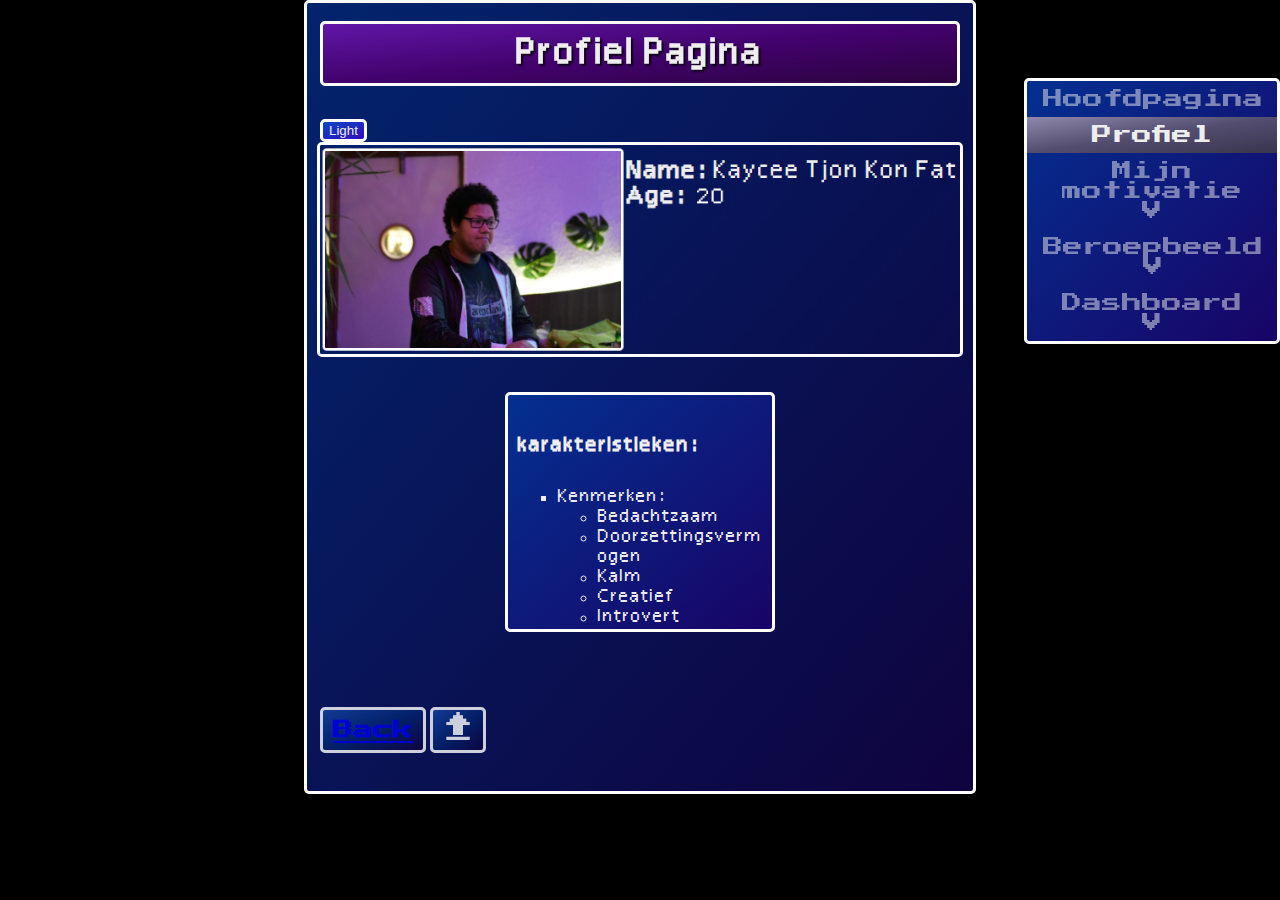
<file: profile.html>
<!DOCTYPE html>
<html lang="en" id="html" class="bg-black">
    <head>
        <title>
            Profiel Pagina
        </title>
        <link rel="stylesheet" href="./css/style.css">
        <link rel="icon" href="./images/favico.png">
        <link href="https://fonts.googleapis.com/css?family=Press+Start+2P&display=swap" rel="stylesheet">
    </head>
    
    <body id="top">
        <!-- Light switch test
        <button>Light switch</button>
        <script src="./js/app.js"></script> -->

        <!-- Title -->
        <h1 class="title">
            Profiel Pagina
        </h1>

        <!-- Ligth switch test -->
        <button id="lightSwitch" class="light-switch">Light</button>

        <!-- Navigation bar -->
        <ul style="list-style: none" class="nav-bar background">
                <li>
                    <a href="/">Hoofdpagina</a>
                    <a href="#" class="active">Profiel</a>
                    <div class="dropdown">
                        <a href="motivation.html">Mijn motivatie V</a>
                        <div class="dropdown-content background">
                            <a href="motivation.html#theory">Theorie</a>
                            <a href="motivation.html#prestatievotivatie">Prestatie-motivatie</a>
                            <a href="motivation.html#carrièreankers">Carrière-ankers</a>
                            <a href="motivation.html#conclusie">Conclusie</a>
                            <a href="motivation.html#sources">Bronnen lijst</a>
                        </div>
                    </div>
                    <div class="dropdown">
                        <a href="beroepsbeeld.html">Beroepbeeld V</a>
                        <div class="dropdown-content background">
                            <a href="beroepsbeeld.html#hboi">HBO-I Student Event</a>
                            <a href="beroepsbeeld.html#bedrijvensafarie">Bedrijven safari</a>
                        </div>
                    </div>
                    <div class="dropdown">
                        <a href="dashboard.html">Dashboard V</a>
                        <div class="dropdown-content background">
                            <a href="dashboard.html#studiewijzer">Studie wijzer</a>
                        </div>
                    </div>
                </li>
            </ul>
        
        <!-- Picture of me -->
        <div class="box">
            <img src = "./images/me.png" alt = "Picture of me" width="650px" class="background"> 
        </div>

        <!-- List of characteristics -->
        <div class="box">
            <div class="text-box background">
                <h3>karakteristieken:</h3>
                <ul style="list-style: square">
                    <li>Kenmerken:</li>
                    <ul>
                        <li>Bedachtzaam</li>
                        <li>Doorzettingsvermogen</li>
                        <li>Kalm</li>
                        <li>Creatief</li>
                        <li>Introvert</li>
                    </ul>
                </ul>
            </div>
        </div>

        <!-- Back button to the Headpage and Button to go to the top of the screen -->
        <h5>
            <a href="/" class="background">Back</a>
            <a href="#top" class="background">
                <img src = "./images/up.png" alt = "^" width="30px"> 
            </a>
        </h5>

        <script src="./js/app.js"></script>
    </body>
</html>
</file>
<file: css/style.css>
/* Style the lay-out */
body {
    background-image: linear-gradient(to bottom right, #02246d, #0f033f);
    color: #eee;
    font-family: 'FF7', 'Ariel', 'Verdana', sans-serif;
    font-size: 25px;
    margin: auto;
    width: 50%;
    padding: 1%;
    border: 3px solid white;
    border-radius: 5px;
}

div p a {
    font-family: 'FF7', 'Ariel', 'Verdana', sans-serif;
    font-size: 25px;
}

.bg-black {
    background-color: black;
}

.bg-white {
    background-color: #eee;
}


td {
    border: 1px solid black;
    padding: 10px;
}

h1 {
    text-shadow: 2px 2px 2px rgba(0, 0, 0, .8);
    border: 3px solid white;
    border-radius: 5px;
    background-image: linear-gradient(to bottom right, #6116a7, #42026d, #2c033f);
}

a {
    font-family: 'Press Start 2P', 'Ariel', 'Verdana', sans-serif;
    font-size: 20px;
}

.title {
    text-align: center;
    padding: 10px;
    margin-top: 5px;
}
.sub-title {
    text-align: center;
    padding: 7px;
    margin: 10px 100px 10px 100px;
    font-size: 40px;
}

.background {
    background-color: #180466;
    background-image: linear-gradient(to bottom right, #033091, #180466); 
    border: 3px solid white;
    border-radius: 5px;
}

/*Text box*/
@font-face {
    font-family: FF7;
    src: url(Reactor7.woff);
}

.text-box {
    margin: 35px;
    box-sizing: border-box;
    width: 270px;
    height: 240px;
    padding: 10px;

    word-wrap: break-word;
    overflow: auto;
}

.motivatie-box {
    margin: 35px;
    box-sizing: border-box;
    width: 400px;
    height: 480px;
    padding: 10px;

    word-wrap: break-word;
    overflow: auto;
}

/*Buttons*/
/* Create the buttons */
.box {
    display: flex;
    align-items: center;
    justify-content: center;
}


.button-box {
    box-sizing: border-box;
    width: 100px;
    margin: 8px;
    border: 2px solid rgb(255, 255, 255);
    padding: 10px;
    border-radius: 5px;
    color: white;
}

.dark-switch {
    background-color: #180466;
    background-image: linear-gradient(to bottom right, #033091, #180466); 
    border: 3px solid white;
    border-radius: 5px;
    color: #eee;
}

.light-switch {
    background-color: #300fb3;
    background-image: linear-gradient(to bottom right, #0c46c5, #310ebe); 
    border: 3px solid white;
    border-radius: 5px;
    color: #eee;
}

/* button {
    background-image:linear-gradient(to bottom right, #1644a7, #02246d, #0f033f);
    border: 3px solid white;
    color: white;
    padding: 15px 32px;
    text-align: center;
    text-decoration: none;
    display: inline-block;
    font-size: 16px;
    margin: 4px 2px;
    cursor: pointer;
} */

/* Make the buttons work  */
h5 a:link{
    background-color: #00133b;
    background-image: linear-gradient(to bottom right, #1644a7, #02246d, #0f033f);
    opacity: .8;
    padding: 10px;
    border: 3px solid white;
}

a:visited{
    color: #eee;
    opacity: 1;     
}

h5 a:hover{
    box-shadow: 1px 1px 5px rgb(130, 117, 187), -1px -1px 5px rgb(130, 117, 187);
    opacity: 1;
}

h5 a:active {
    background-color: #180466;
    background-image: linear-gradient(to bottom right, #033091, #180466);
    color: rgb(172, 172, 172);
    border: 3px solid rgb(233, 232, 232);
    opacity: 1;
} 

/*Navigation bar*/
/* Create the navigation bar */
.nav-bar {
    margin-left: 55%;
    margin-top: -5%;
    position: fixed;
    padding: 0;
    width: 250px;
    text-align: center;
}

li a {
    display: block;
    color: #eee;
    padding: 8px 16px;
    text-decoration: none;
    opacity: .5;
}

/* Make the navigation bar work */
li a.active {
    opacity: 1;
    color: #eee;
    background-color: #002063;
    background-image: linear-gradient(to bottom right, #8e89aa, #534d70, #39354b);
    cursor: default;
}

li a:hover:not(.active) {
    opacity: 1;
    color: #eee;
    background-color: #002063;
    background-image: linear-gradient(to bottom right, #224eac, #0c2d72, #180c44);
}

/*Image*/
img {
    max-width: 100%;
    height: auto;
}

.img-box {
    margin: 10px 35px 10px 35px;
}

.img-position {
    transform: translate(72px, -70px);
}

.img-position-b {
    transform: translate(110px);
}

/* Zoom in */
div img:hover:not(:active){
    cursor: zoom-in;
    box-shadow: 1px 1px 5px rgb(130, 117, 187), -1px -1px 5px rgb(130, 117, 187);
}

div img:active {
    cursor: crosshair;
    transition: all .4s ease-in-out;
    transform: scale(2);
    z-index: 1;
}

/*Dropdown menu*/
.dropdown {
    position: relative;
    display: inline-block;
}
  
.dropdown-content {
    display: none;
    position: absolute;
    min-width: 100%;
    box-shadow: 0px 8px 16px 0px rgba(0,0,0,0.5);
    z-index: 1;
}
  
.dropdown-content a {
    padding: 12px 16px;
    text-decoration: none;
    display: block;
}
  
.dropdown-content a:hover {
    background-color: #002063
}
  
.dropdown:hover .dropdown-content {
    display: block;
}

/*Custom scrollbar*/
::-webkit-scrollbar {
    width: 15px;
}

::-webkit-scrollbar-track {
    border: 1px solid #eee;
    background: rgb(49, 49, 49);
    box-shadow: inset 0 0 5px rgb(68, 68, 68); 
    border-radius: 5px;
}

::-webkit-scrollbar-thumb {
    border: 1px solid white;
    background: #42026d;
    box-shadow: inset 0 0 5px #31033f; 
    border-radius: 5px;
}

::-webkit-scrollbar-thumb:active {
    background: #43055f; 
    box-shadow: inset 0 0 5px #190122; 
}

/*Table*/
/* Style the table */
table {
    color: #111;
    border: 1px solid black;
    padding: 1px;
    box-shadow: 10px 10px 5px rgba(0, 0, 0, .7);
    background-color: rgb(245, 245, 245);
    font-size: 25px;
}

.table-position {
    transform: translate(14px, -100px);
}

.table-top {
    background-color: #111;
    color: #eee
}

td:hover {
    box-shadow: 1px 1px 5px black, -1px -1px 5px silver;
    transform: scale(1.02);
    cursor: default;
}

/* Legenda */
.niet-behaald {
    background-color: rgb(255, 247, 170);
}

.voldoende {
    background-color: rgb(92, 243, 160);
}

.onvoldoende {
    background-color: rgb(253, 115, 115);
}

.motivatie-box:hover{
    box-shadow: 1px 1px 5px black;
    transform: scale(1.3);
    cursor: default;
}
</file>
